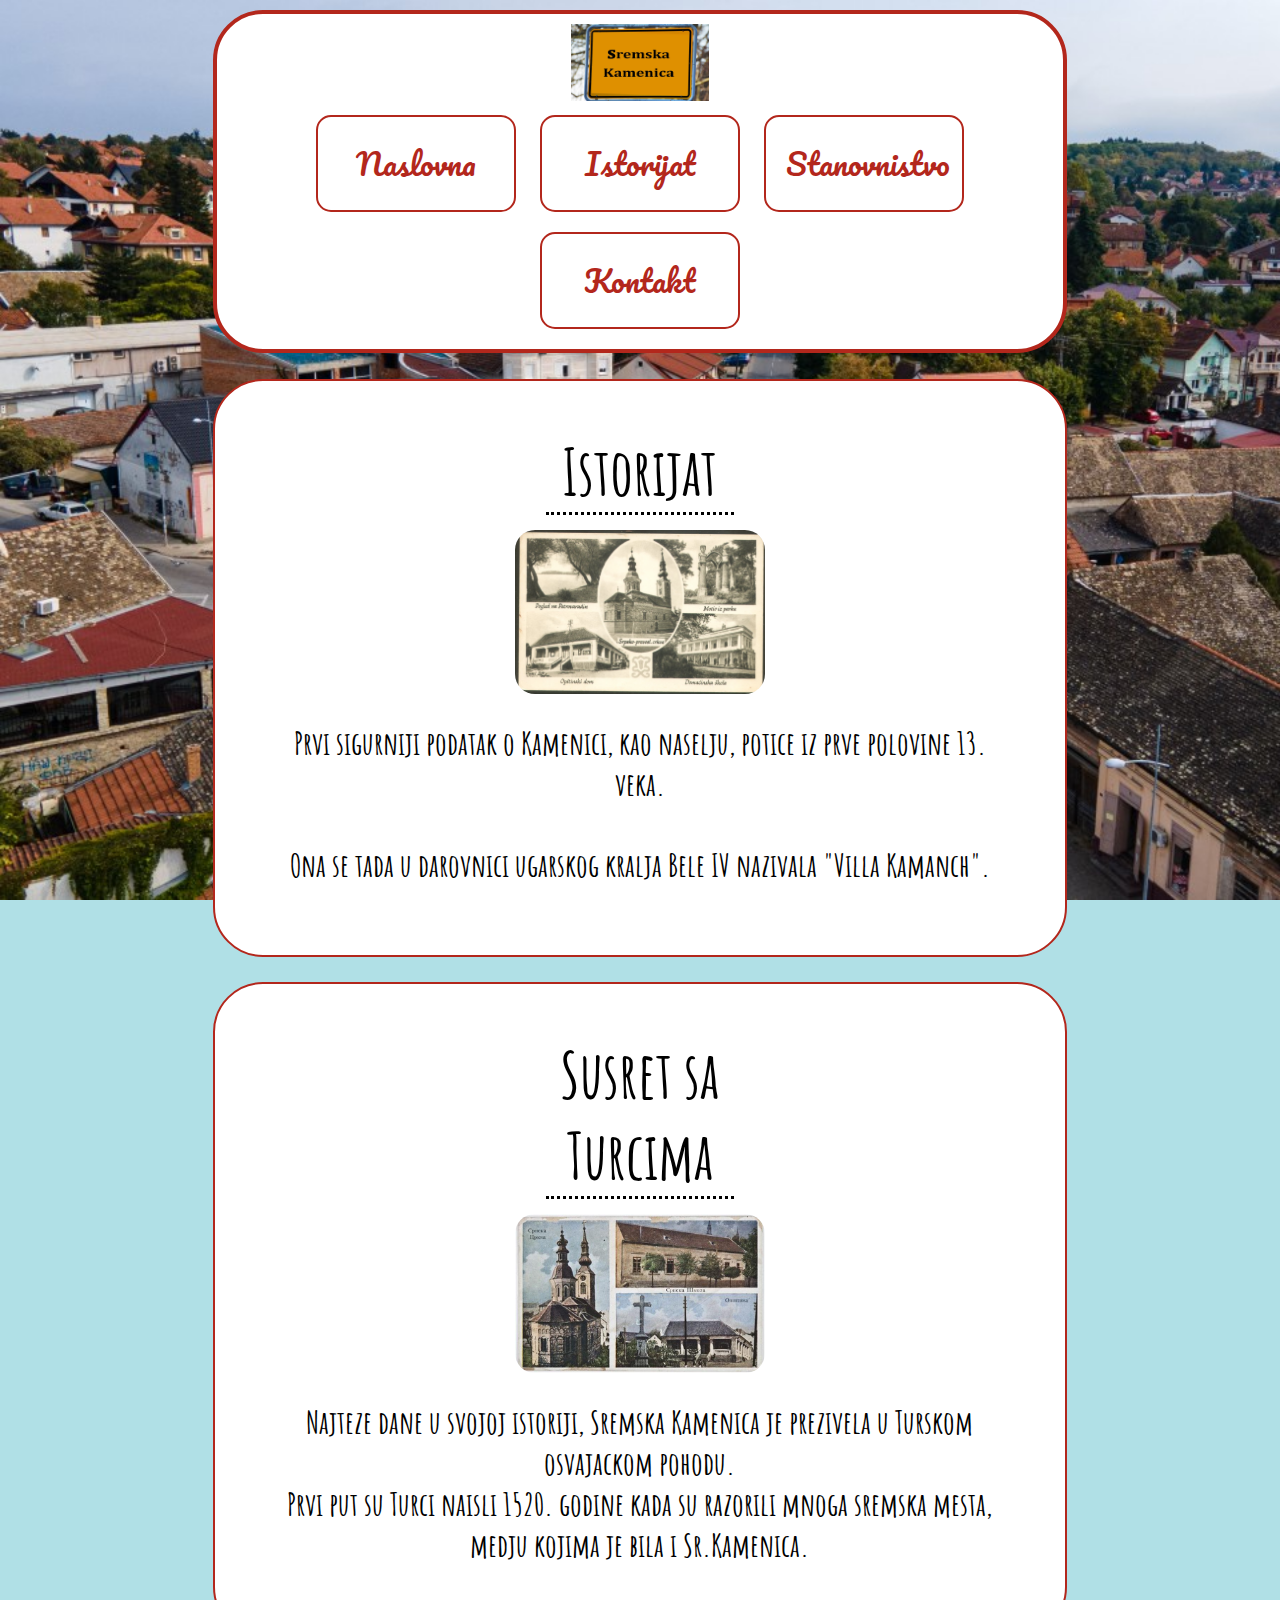
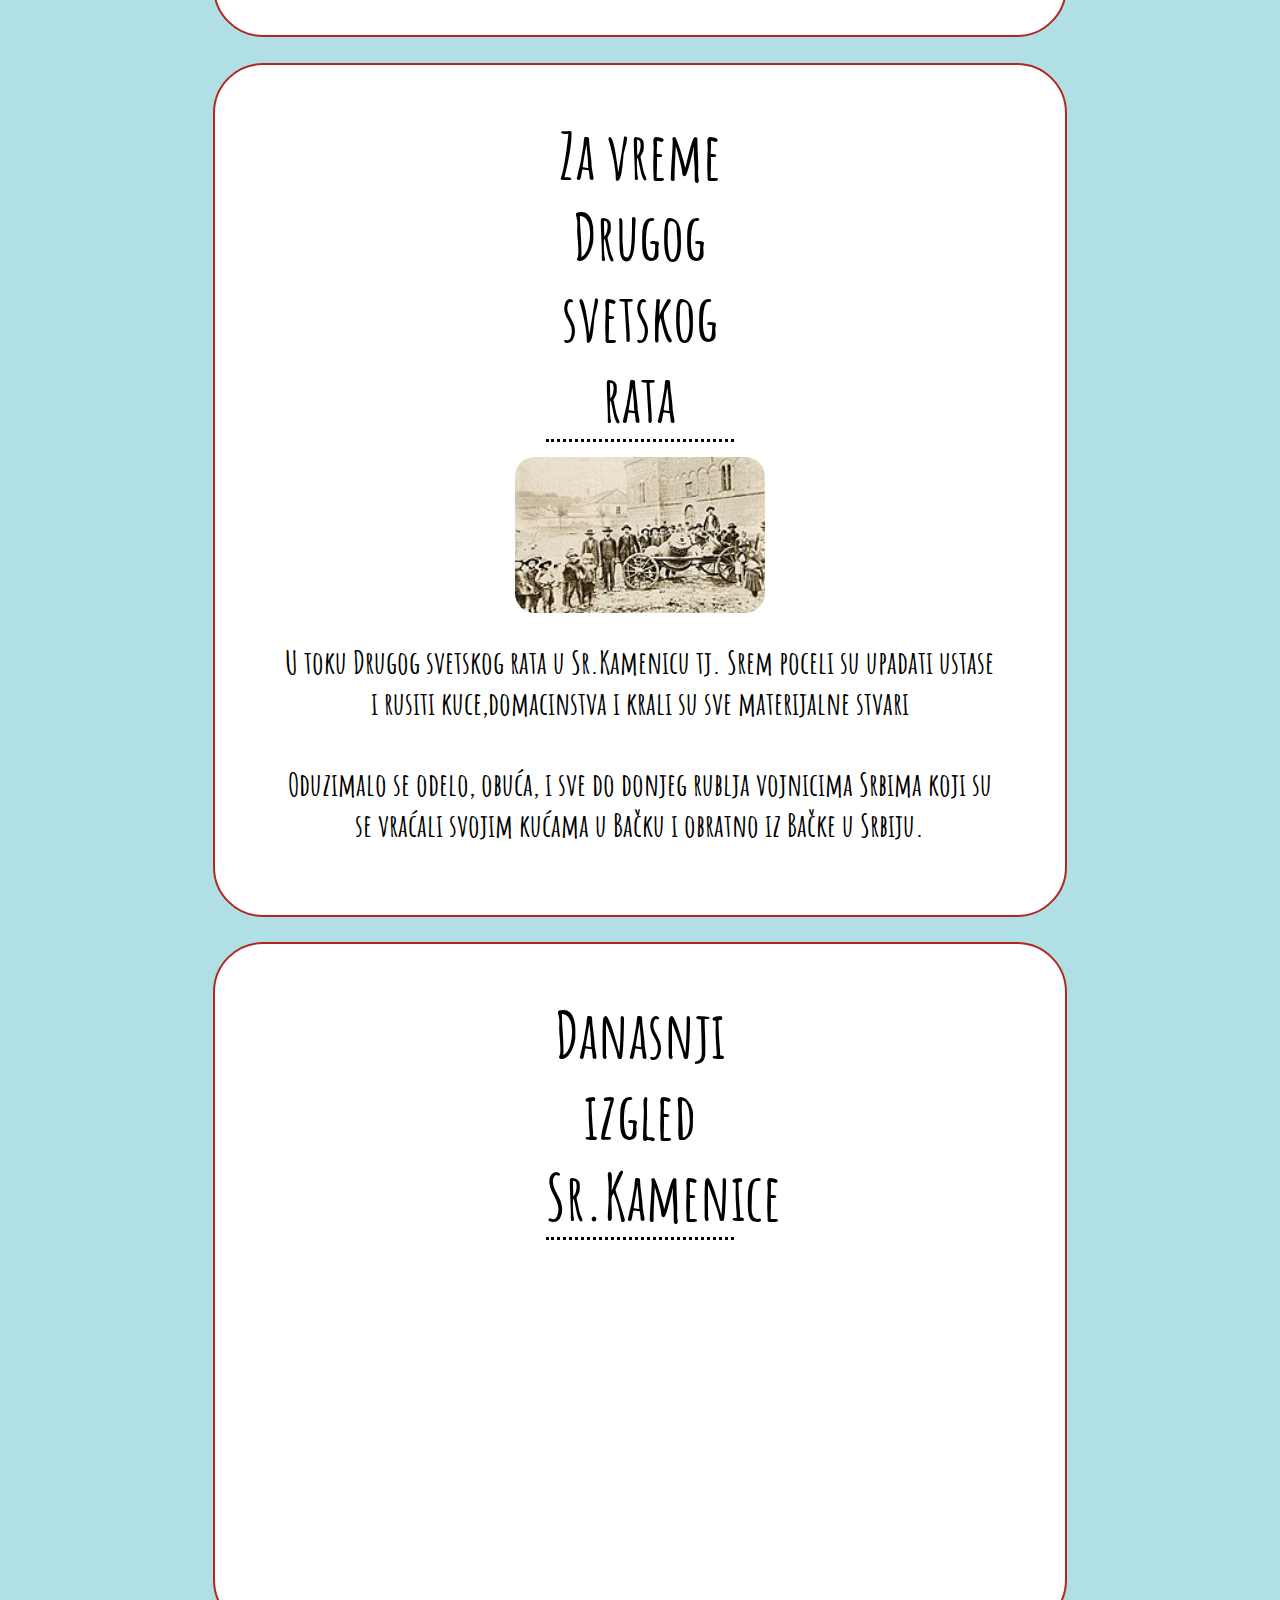
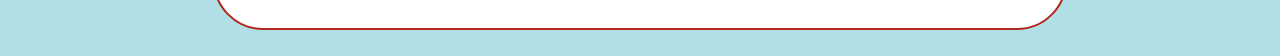
<file: istorijat.html>
<!DOCTYPE html>
<html lang="en">
    <head>
        <meta charset="UTF-8">
        <meta http-equiv="X-UA-Compatible" content="IE=edge">
        <meta name="viewport" content="width=device-width, initial-scale=1.0">
        <title>Istorijat</title>
        <link rel="stylesheet" href="style.css">
        <link rel="preconnect" href="https://fonts.gstatic.com">
        <link href="https://fonts.googleapis.com/css2?family=Pacifico&display=swap" rel="stylesheet">
        <link rel="preconnect" href="https://fonts.gstatic.com">
        <link href="https://fonts.googleapis.com/css2?family=Mukta:wght@300&display=swap" rel="stylesheet">
        <link rel="preconnect" href="https://fonts.gstatic.com">
        <link href="https://fonts.googleapis.com/css2?family=Architects+Daughter&display=swap" rel="stylesheet">
        <link rel="preconnect" href="https://fonts.gstatic.com">
        <link href="https://fonts.googleapis.com/css2?family=Amatic+SC&display=swap" rel="stylesheet"></head>
    <body style="background-color:powderblue;">
        <div class="header col-8 centar">
            <div><img src="slike/znak.jpg" alt="logo" class="col-2"></div>
            <div>
                <ul>
                    <li><a href="index.html">Naslovna</a></li>
                    <li><a href="istorijat.html">Istorijat</a></li>
                    <li><a href="stanovnistvo.html">Stanovnistvo</a></li>
                    <li><a href="kontakt.html">Kontakt</a></li>
                </ul>
            </div>
        </div>
        <div class="col-8 rectangle centar">
            <h1 class="col-3">Istorijat</h1> 
            <div class="container">
                <img src="slike/istorijat.jpg" alt="slika1" class="col-4">
                <p>Prvi sigurniji podatak o Kamenici, kao naselju, potice iz prve polovine 13. veka.</p> 
                <p>Ona se tada u darovnici ugarskog kralja Bele IV nazivala "Villa Kamanch".</p>
            </div>
        </div>
        <div class="col-8 rectangle centar">
            <h1 class="col-3">Susret sa Turcima</h1> 
            <div class="container">
                <img src="slike/gradjevine.jpg" alt="slika2" class="col-4">
                <p>Najteze dane u svojoj istoriji, Sremska Kamenica je prezivela u Turskom osvajackom pohodu.<br>Prvi put su Turci naisli 1520. godine kada su razorili mnoga sremska mesta, medju kojima je bila i Sr.Kamenica.</p>    
            </div>
        </div>
        <div class="col-8 rectangle centar">
            <h1 class="col-3">Za vreme Drugog svetskog rata</h1> 
            <div class="container">
                <img src="slike/kamencani.jpg" alt="slika3" class="col-4">
				<p>U toku Drugog svetskog rata u Sr.Kamenicu tj. Srem poceli su upadati ustase i rusiti kuce,domacinstva i krali su sve materijalne stvari</p>
				<p>Oduzimalo se odelo, obuća, i sve do donjeg rublja vojnicima Srbima koji su se vraćali svojim kućama u Bačku i obratno iz Bačke u Srbiju.</p>
            </div>
        </div>
        <div class="col-8 rectangle centar">
            <h1 class="col-3">Danasnji izgled Sr.Kamenice</h1> 
            <div class="yt_vid centar">
               <iframe width="560" height="315" src="https://www.youtube.com/embed/-MC0MQcZcq8" title="YouTube video player" frameborder="0" allow="accelerometer; autoplay; clipboard-write; encrypted-media; gyroscope; picture-in-picture" allowfullscreen></iframe>
            </div>
        </div>
   <!--<style>.footer,.generic-footer{margin-bottom:98px}@media (min-width:374px){.footer,.generic-footer{margin-bottom:78px}}@media (min-width:546px){.footer,.generic-footer{margin-bottom:56px}}@media (min-width:1055px){.footer,.generic-footer{margin-bottom:0}}.disclaimer{position:fixed;z-index:9999999;bottom:0;right:0;border-top:2px solid #ff5c62;text-align:center;font-size:14px;font-weight:400;background-color:#fff;padding:5px 10px 5px 10px}.disclaimer a:hover{text-decoration:underline}@media (min-width:1052px){.disclaimer{text-align:right;border-left:2px solid red;border-top-left-radius:10px}}@media (min-width:1920px){.disclaimer{width:60%}}</style><div class="disclaimer">We support Ukraine and condemn war. Push Russian government to act against war. Be brave, vocal and show your support to Ukraine. Follow the latest news <a title="https://www.bbc.com/news/live/world-europe-60517447" target="_blank" href="https://www.bbc.com/news/live/world-europe-60517447" style="color: black;"><b>HERE</b></a></div>--></body>
</html>
</file>
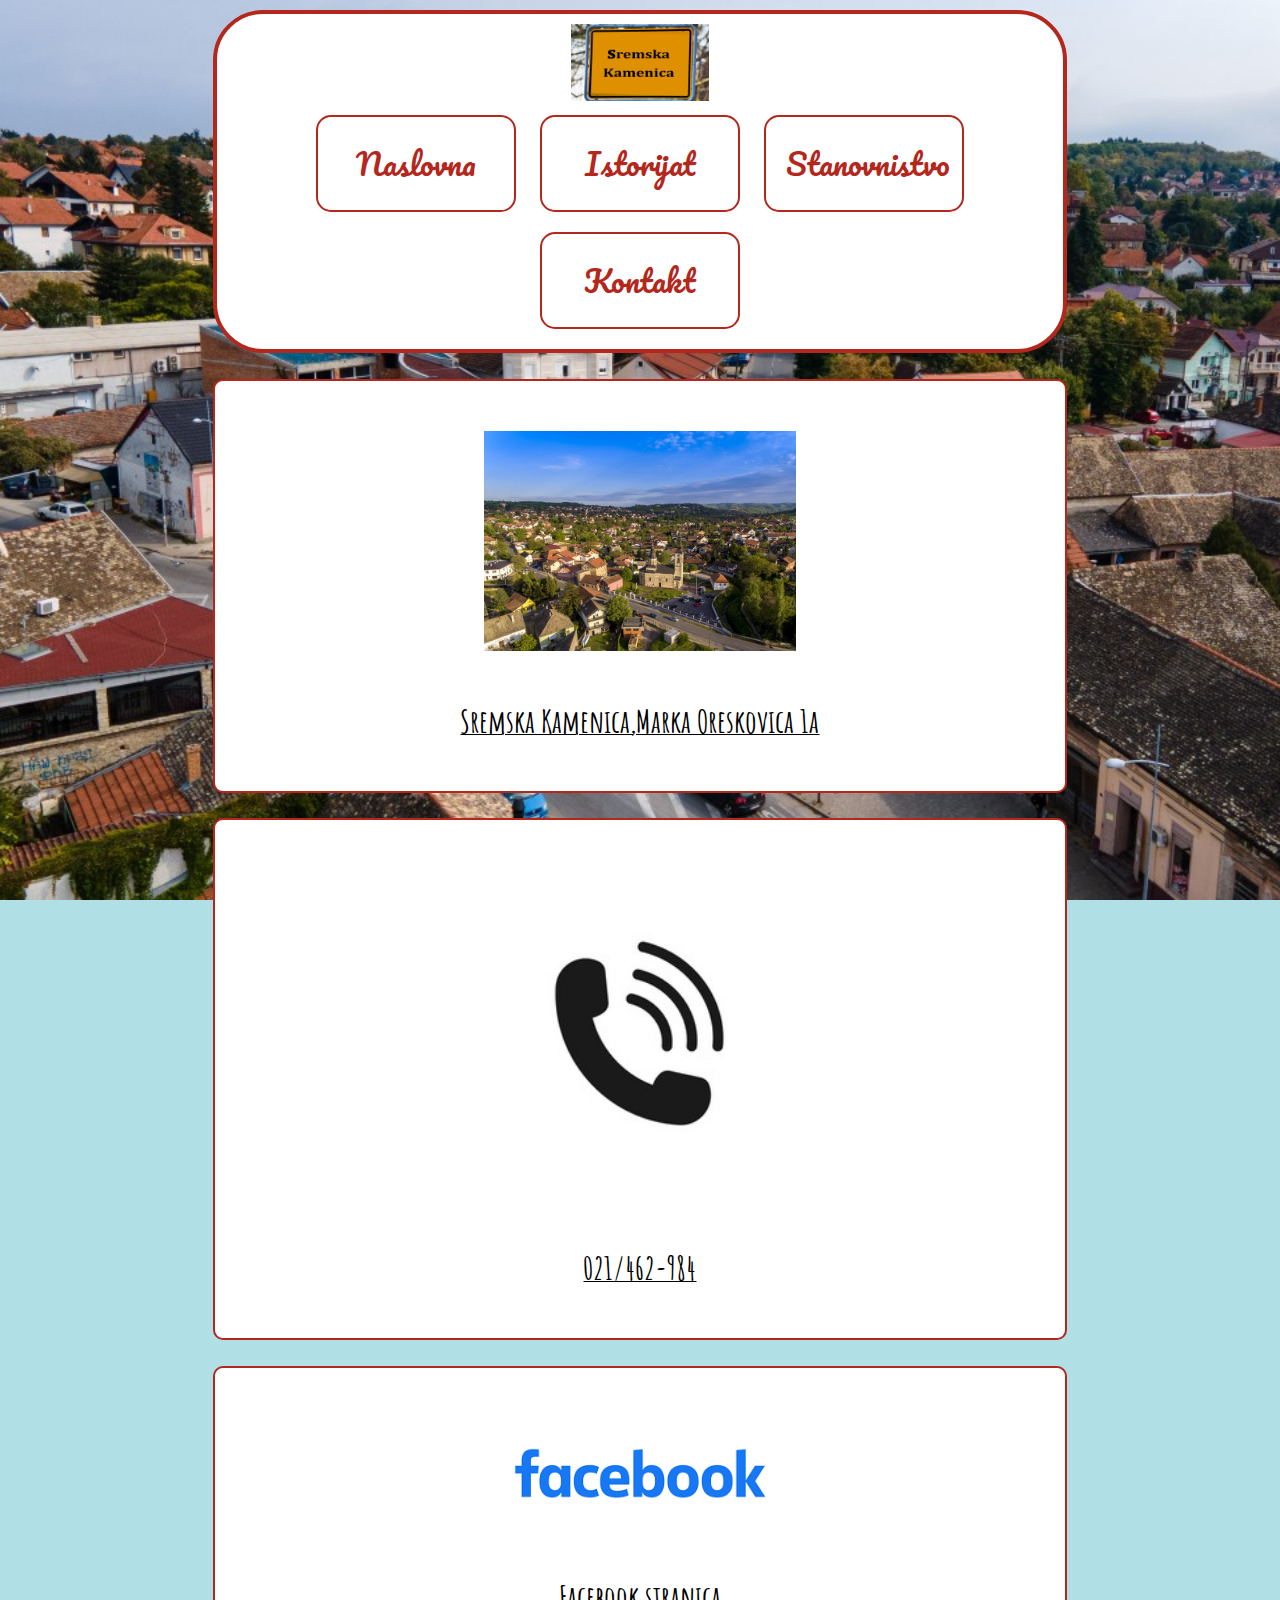
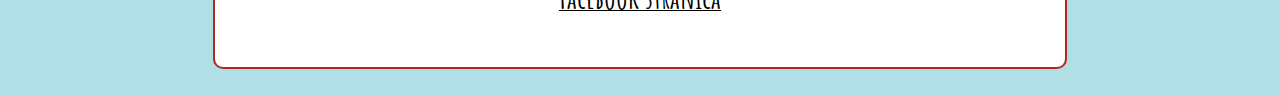
<file: kontakt.html>
<!DOCTYPE html>
<html lang="en">
    <head>
        <meta charset="UTF-8">
        <meta http-equiv="X-UA-Compatible" content="IE=edge">
        <meta name="viewport" content="width=device-width, initial-scale=1.0">
        <title>Kontakt</title>
        <link rel="stylesheet" href="style.css">
        <link rel="preconnect" href="https://fonts.gstatic.com">
        <link href="https://fonts.googleapis.com/css2?family=Pacifico&display=swap" rel="stylesheet">
        <link rel="preconnect" href="https://fonts.gstatic.com">
        <link href="https://fonts.googleapis.com/css2?family=Amatic+SC&display=swap" rel="stylesheet">
        <link rel="preconnect" href="https://fonts.gstatic.com">
        <link href="https://fonts.googleapis.com/css2?family=Architects+Daughter&display=swap" rel="stylesheet">

    </head>
    <body style="background-color:powderblue;" >
        <div class="header col-8 centar">
            <div><img src="slike/znak.jpg" alt="logo" class="col-2"></div>
            <div>
                <ul>
                    <li><a href="index.html">Naslovna</a></li>
                    <li><a href="istorijat.html">Istorijat</a></li>
                    <li><a href="stanovnistvo.html">Stanovnistvo</a></li>
                    <li><a href="kontakt.html">Kontakt</a></li>
                </ul>
            </div>
        </div>

        <div class="col-8 kocka centar">
            <img src="slike/mesna.jpg" alt="lokacija" class="col-5">
            <a href="https://goo.gl/maps/q5yz6YV6Em7G2Ntv5" target="_blank">
                <p>Sremska Kamenica,Marka Oreskovica 1a</p>
            </a>  
        </div>
        
        <div class="col-8 kocka centar">
            <img src="slike/telefon.jpg" alt="telefon" class="col-5">
            <p>021/462-984</p>
        </div>

        <div class="col-8 kocka centar">
            <img src="slike/facebook.png" alt="facebook" class="col-5">
            <a href="https://sr-rs.facebook.com/groups/SremskaKamenica/about" target="_blank"><p>Facebook stranica</p></a>
        </div>
        
</html>
</file>
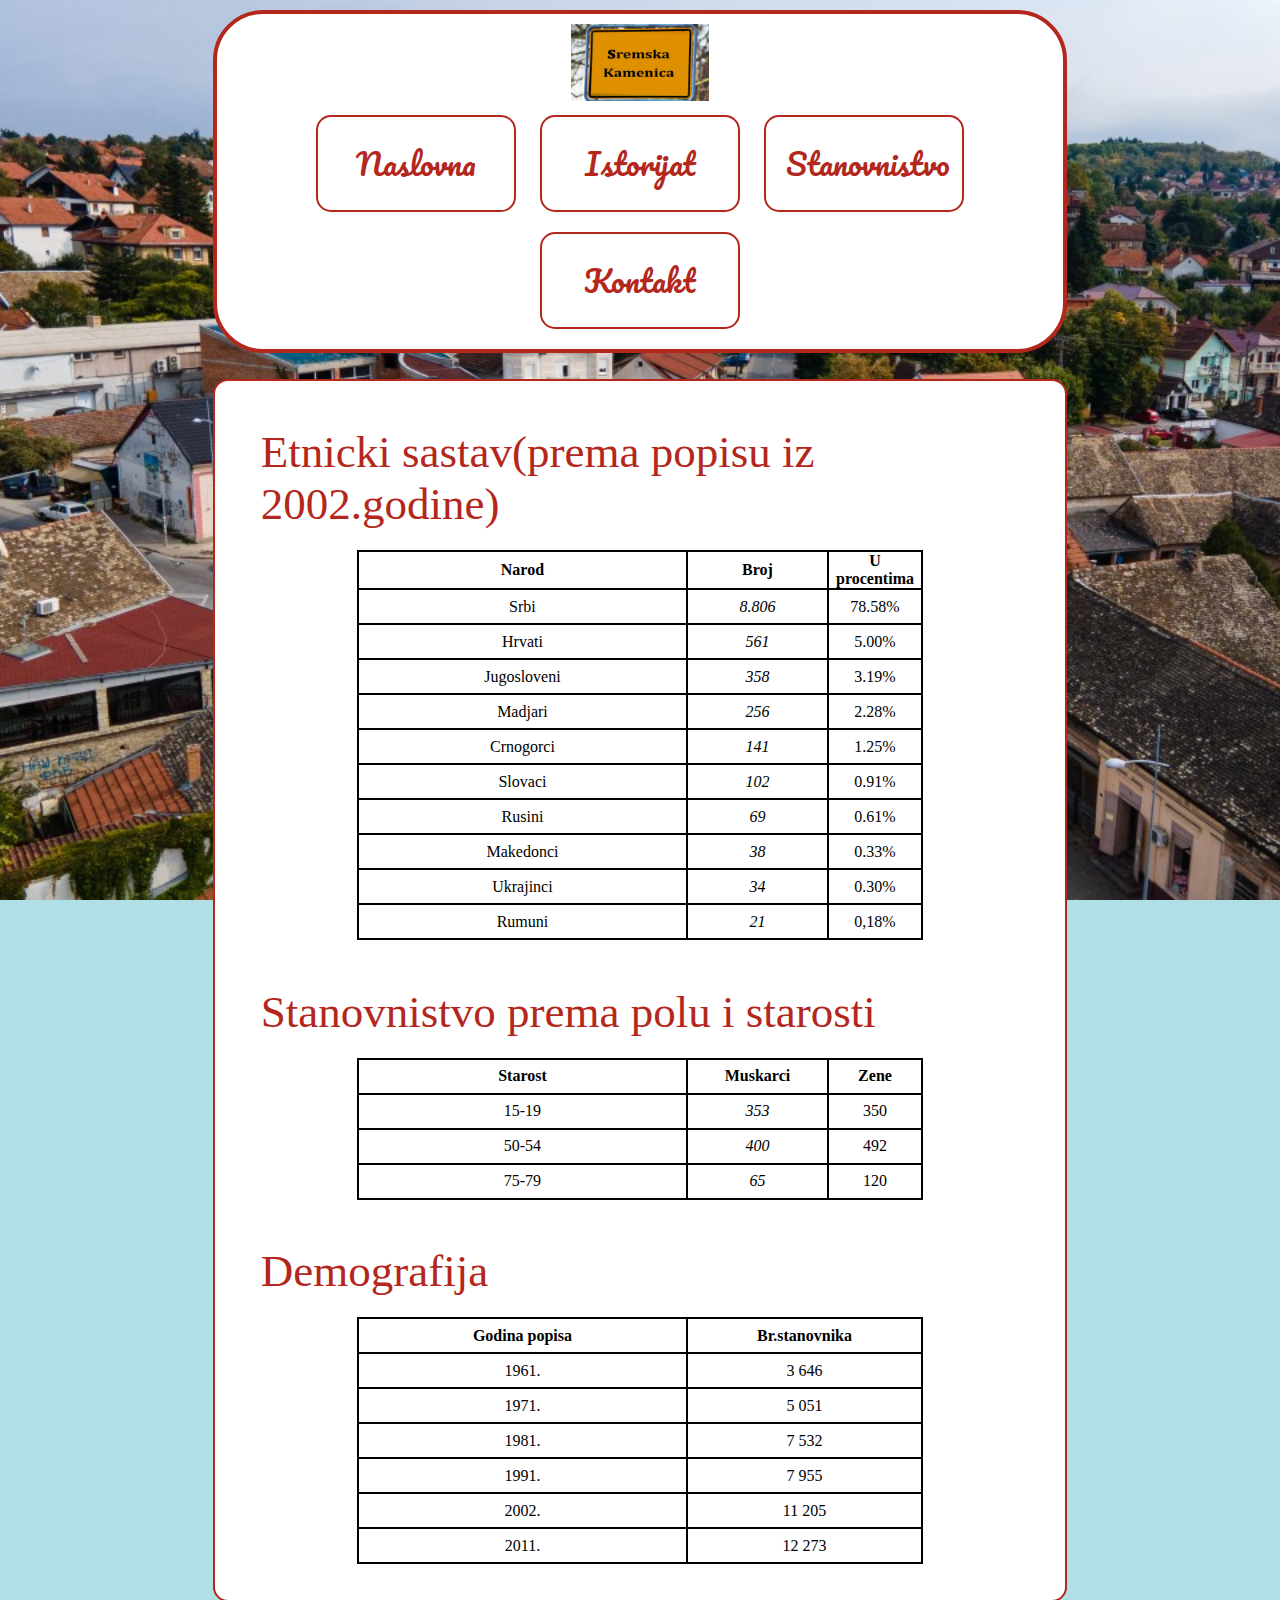
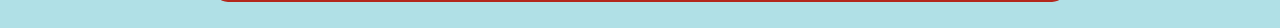
<file: stanovnistvo.html>
<!DOCTYPE html>
<html lang="en">
    <head>
        <meta charset="UTF-8">
        <meta http-equiv="X-UA-Compatible" content="IE=edge">
        <meta name="viewport" content="width=device-width, initial-scale=1.0">
        <title>Stanovnistvo</title>
        <link rel="stylesheet" href="style.css">
        <link rel="preconnect" href="https://fonts.gstatic.com">
        <link href="https://fonts.googleapis.com/css2?family=Pacifico&display=swap" rel="stylesheet">
        <link rel="preconnect" href="https://fonts.gstatic.com">
        <link href="https://fonts.googleapis.com/css2?family=Mukta:wght@300&display=swap" rel="stylesheet">
        <link rel="preconnect" href="https://fonts.gstatic.com">
        <link href="https://fonts.googleapis.com/css2?family=Architects+Daughter&display=swap" rel="stylesheet">
    </head>
    <body style="background-color:powderblue;">
        <div class="header col-8 centar">
            <div><img src="slike/znak.jpg" alt="logo" class="col-2"></div>
            <div>
                <ul>
                    <li><a href="index.html">Naslovna</a></li>
                    <li><a href="istorijat.html">Istorijat</a></li>
                    <li><a href="stanovnistvo.html">Stanovnistvo</a></li>
                    <li><a href="kontakt.html">Kontakt</a></li>
                </ul>
            </div>
        </div>
        <div class="col-8 telo">
            <div class="naslov">
                <p>Etnicki sastav(prema popisu iz 2002.godine)</p>
            </div>
            <table class="col-8">
                <tr>
                    <th class="col-7 bold">Narod</th>
                    <th class="col-3 bold">Broj</th>
                    <th class=" bold">U procentima</th>
                </tr>
                <tr>
                    <th>Srbi</th>
                    <th class="italic">8.806</th>
                    <th>78.58%</th>
                </tr>
                <tr>
                    <th>Hrvati</th>
                    <th class="italic">561</th>
                    <th>5.00%</th>
                </tr>
                <tr>
                    <th>Jugosloveni</th>
                    <th class="italic">358</th>
                    <th>3.19%</th>
                </tr>
                <tr>
                    <th>Madjari</th>
                    <th class="italic">256</th>
                    <th>2.28%</th>
                </tr>
                <tr>
                    <th>Crnogorci</th>
                    <th class="italic">141</th>
                    <th>1.25%</th>
                </tr>
                <tr>
                    <th>Slovaci</th>
                    <th class="italic">102</th>
                    <th>0.91%</th>
                </tr>
                <tr>
                    <th>Rusini</th>
                    <th class="italic">69</th>
                    <th>0.61%</th>
                </tr>
                <tr>
                    <th>Makedonci</th>
                    <th class="italic">38</th>
                    <th>0.33%</th>
                </tr>
                <tr>
                    <th>Ukrajinci</th>
                    <th class="italic">34</th>
                    <th>0.30%</th>
                </tr>
                <tr>
                    <th>Rumuni</th>
                    <th class="italic">21</th>
                    <th>0,18%</th>
                </tr>
            </table>
            <div class="naslov">
                <p>Stanovnistvo prema polu i starosti</p>
            </div>
            <table class="col-8">
                <tr>
                    <th class="col-7 bold">Starost</th>
                    <th class="col-3 bold">Muskarci</th>
                    <th class=" bold">Zene</th>
                </tr>
                <tr>
                    <th>15-19</th>
                    <th class="italic">353</th>
                    <th>350</th>
                </tr>
                <tr>
                    <th>50-54</th>
                    <th class="italic">400</th>
                    <th>492</th>
                </tr>
                <tr>
                    <th>75-79</th>
                    <th class="italic">65</th>
                    <th>120</th>
                </tr>
            </table>
            <div class="naslov">
                <p>Demografija</p>
            </div>
            <table class="col-8">
                <tr>
                    <th class="col-7 bold">Godina popisa</th>
                    <th class="bold">Br.stanovnika</th>
                </tr>
                <tr>
                    <th>1961.</th>
                    <th>3 646</th>
                </tr>
                <tr>
                    <th>1971.</th>
                    <th>5 051</th>
                </tr>
                <tr>
                    <th>1981.</th>
                    <th>7 532</th>
                </tr>
                <tr>
                    <th>1991.</th>
                    <th>7 955</th>
                </tr>
				<tr>
                    <th>2002.</th>
                    <th>11 205</th>
                </tr>
				<tr>
                    <th>2011.</th>
                    <th>12 273</th>
                </tr>
            </table>
            <br><br>
        </div>
    </body>
</html>
</file>
<file: style.css>
*{
    padding: 0;
    margin: 0;
    box-sizing: border-box;
}

/****----Sirine----****/

.col-1 {width: 8.33%;}
.col-2 {width: 16.66%;}
.col-3 {width: 25%;}
.col-4 {width: 33.33%;}
.col-5 {width: 41.66%;}
.col-6 {width: 50%;}
.col-7 {width: 58.33%;}
.col-8 {width: 66.66%;}
.col-9 {width: 75%;}
.col-10 {width: 83.33%;}
.col-11 {width: 91.66%;}
.col-12 {width: 100%;}

/****----Generalno----****/

.centar{
    text-align: center;
}

.bold{
    font-weight: bold;
}

.italic{
    font-style: italic;
}

/*-------Pozadina-------*/

body{
    background-image: url(slike/pozadina.jpg);
    background-size: cover;
    background-repeat: no-repeat;
    background-attachment: fixed;
}

/*-------Header-------*/

.header{
    
    margin: 0 auto;
    margin-top: 10px;
    background-color: rgba(256,256,256,1);
    padding: 10px;
    border: 4px solid #b3271c;
    border-radius: 50px;
}

/*-----Linkovi------*/

ul{
    font-family: 'Pacifico', cursive;
}

ul li{
    display: inline-block;
    padding: 20px;
    border: 2px solid #b3271c;
    background-color: white;
    border-radius: 15px;
    width: 200px;
    margin: 10px;
}

ul li a{
    text-decoration: none;
    color: #b3271c;
    font-size: 30px;
}

ul li:hover{
    background-color: #dddddc;
}

/*-----Footer (copyright)-----*/

footer {
    background-color: white;
    height: 20px;
    text-align: center;
    font-family: 'Architects Daughter', cursive;
 }

/*******----NASLOVNA------********/

.oblak{
    border-radius: 10px;
    font-family: 'DM Sans', sans-serif;
    font-size: 1.2rem;
    background-color: white;
    margin: 0 auto;
    margin-top: 5%;
    margin-right:52%;
    margin-bottom: 5%;
    border: 2px solid #b3271c;
    padding: 50px;
    display: inline-block;
}

#oblak2{
    margin-left:52%;
    margin-top:5%; 
    margin-bottom:5%;
}

#container{
    display: grid;
    gap: 50px 100px
}

.oblak img{
    border: 1px solid black;
    border-radius: 0px 50px 0px 50px;
    margin-bottom: 20px;
}

.akcija{
    margin-top: 5%;
    margin-left: 5%;
    
}

.radnovreme{
    margin-right: 5%;
    margin-left: 50%;
    margin-bottom: 2%;
}


#plus{
    font-size: 40px;
}

/*****-----MENI-----******/
.telo{
    background-color: white;
    margin-top: 2%;
    margin-bottom: 2%;
    margin-left: auto;
    margin-right: auto;
    border: 2px solid #b3271c;
    border-radius: 15px;
    font-family: cursive;
}

.naslov{
    font-size: 45px;
    margin-left: 3%;
    margin-top: 3%;
    padding: 20px;
    color:  #b3271c;
}

/*------Tabele-----*/

 table,th{
     border: 2px solid black;
     border-collapse: collapse;
 }

 table{
     margin: 0 auto;
 }

 th{
    font-weight: lighter;
    height: 35px;
 }

 /*******----O NAMA-----*******/

 .rectangle{
    background-color: white;
    margin: 0 auto;
    margin-top: 2%;
    margin-bottom: 2%;
    border: 2px solid #b3271c;
    border-radius: 50px;
    padding: 50px;
    font-size: 2rem;
    font-family: 'Amatic SC', cursive;
 }

 .rectangle h1{
    margin: 0 auto;
    border-bottom: 3px dotted black;
}

 .rectangle img{
    border-radius: 20px;
 }

 .container {
    margin-top: 2%;
    text-align: center;
  }

.container p{
    padding: 20px;
    font-weight: 600;
}

.yt_vid{
    margin-top: 2%;
}

 /*******---KONTAKT----******/

 .kocka{
    background-color: white;
    margin: 0 auto;
    margin-top: 2%;
    margin-bottom: 2%;
    border: 2px solid #b3271c;
    border-radius: 10px;
    padding: 50px;
    word-wrap: break-word;
}

.kocka img{
    margin-bottom: 6%;
}

.kocka p{
    font-size: 2rem;
    text-decoration: underline  1px;
    font-family: 'Amatic SC', cursive;
    font-weight: 700;
}

.kocka a{
    color: black;
    text-decoration: none;
}

/******-----RESPONSIVE----******/

@media (max-width: 1000px){
    /*---O NAMA---*/
    iframe{
        width: 250px;
        height: 100px;
    }
}

@media (max-width:600px){

    .header{
        width: 200px !important;
    }
    ul li{
        width: 100px;
    }
    ul li a{
        font-size: 12px !important;
    }

    /*---- NASLOVNA + O NAMA-----*/

    h1{
        font-size: 15px;
    }

    /*---O NAMA----*/

    .container{
        font-size: 12px !important;
    }

    p{
        font-size: 12px !important;
    }

    iframe{
            width: 112px  !important;
            height: 36px  !important;
    }

    /*---MENI---*/

    th{
        font-size: 10px;
    }
    
}

@media (max-width: 250px){

    /*---O NAMA----*/

    iframe{
        width: 66px  !important;
        height: 18px  !important;
    }

    .rectangle p{
        font-size: 6px !important;
    }

    /*---KONTAKT---*/
    
    .telo{
        width: 150px;
    }
}
</file>
